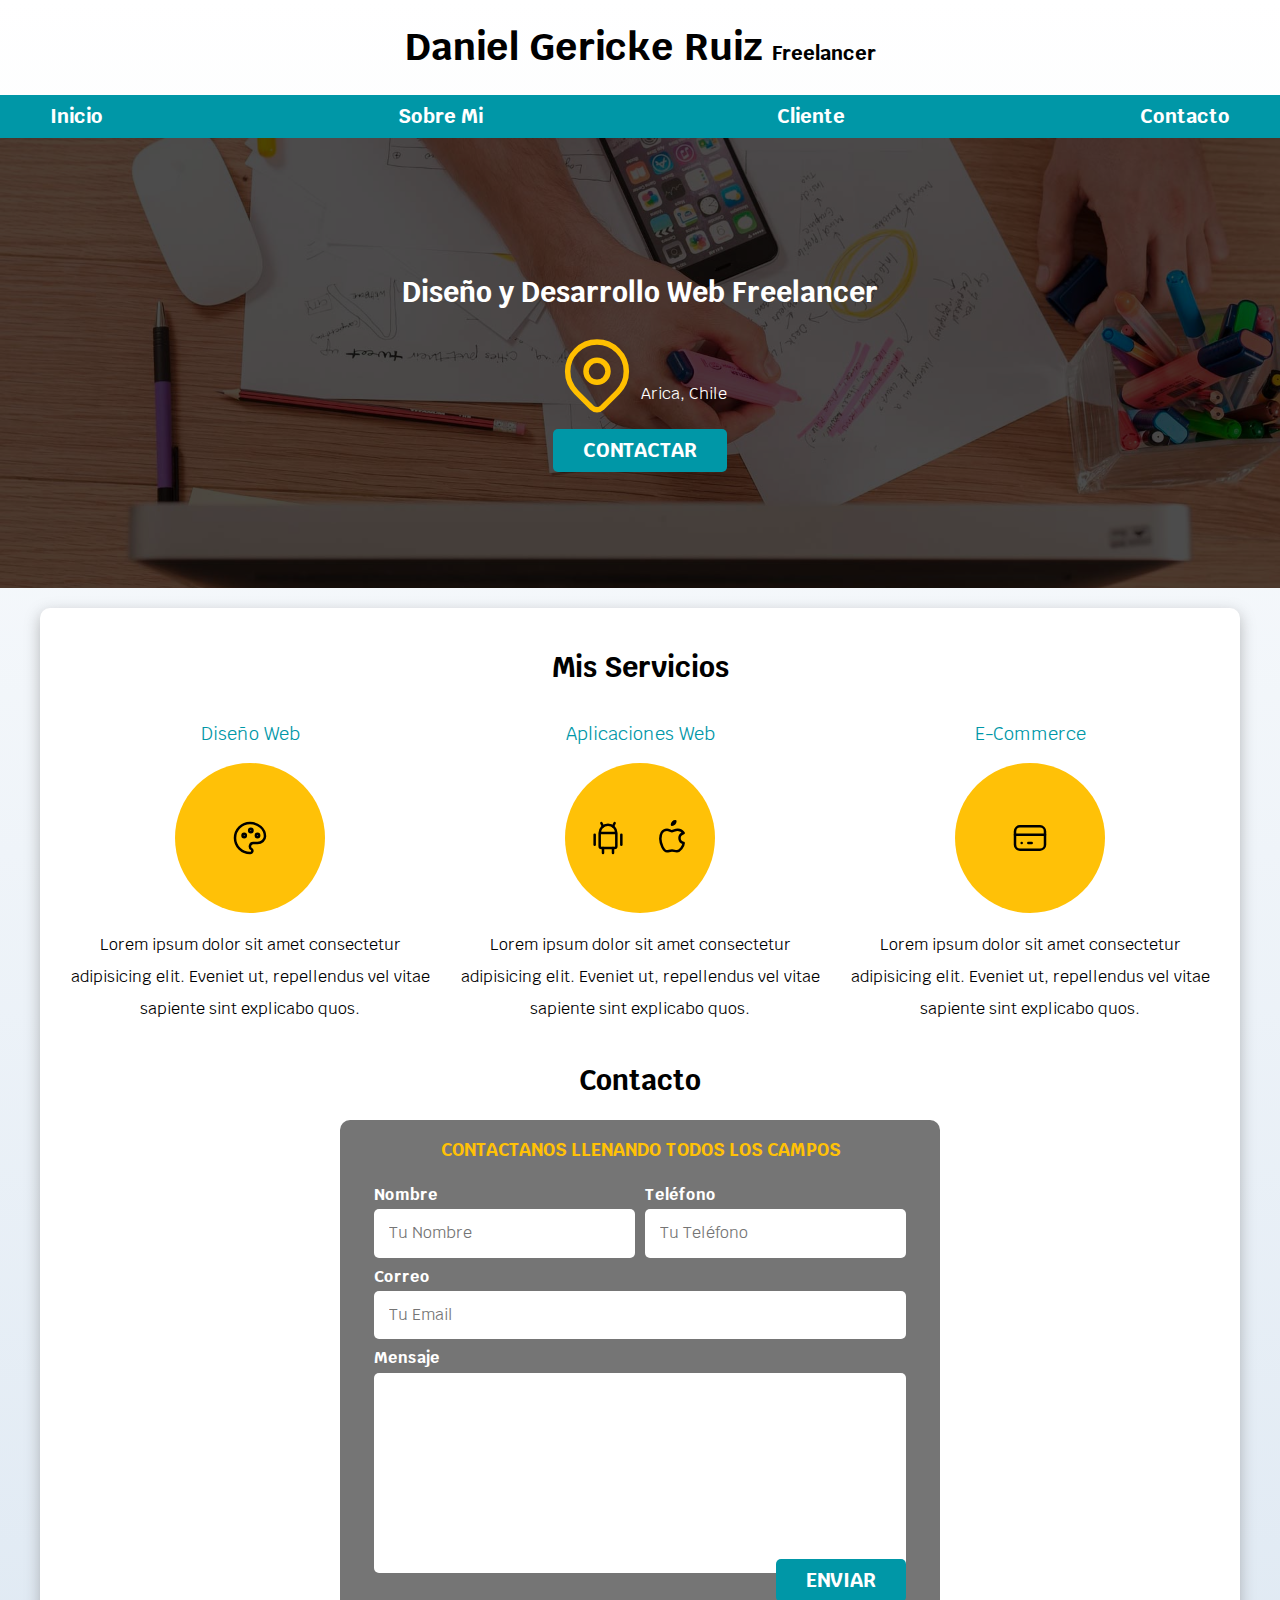
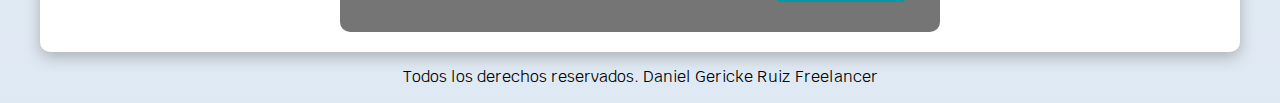
<file: index.html>
<!DOCTYPE html>
<html lang="en">

<head>
    <meta charset="UTF-8">
    <meta http-equiv="X-UA-Compatible" content="IE=edge">
    <meta name="viewport" content="width=device-width, initial-scale=1.0">
    <title>Diseñador Freelancer</title>
    <link rel="preload" href="css/normalize.css" as="style">
    <link rel="stylesheet" href="css/normalize.css">
    <link rel="preconnect" href="https://fonts.googleapis.com">
    <link rel="preconnect" href="https://fonts.gstatic.com" crossorigin>
    <link href="https://fonts.googleapis.com/css2?family=Krub:wght@400;700&display=swap" rel="stylesheet">
    <link rel="preload" href="css/styles.css" as="style">
    <link href="css/styles.css" rel="stylesheet">
</head>
<!-- comentarios -->
<body>
    <header>
        <h1 class="titulo">Daniel Gericke Ruiz <span>Freelancer</span></h1>
    </header>

    <div class="nav-bg">
        <nav class="navegacion-principal contenedor"> 
            <a href="#">Inicio</a>
            <a href="#">Sobre Mi</a>
            <a href="#">Cliente</a>
            <a href="#">Contacto</a>
        </nav>
    </div>

    <section class="hero">
        <div class="contenido-hero">
            <h2>Diseño y Desarrollo Web <span>Freelancer</span></h2>
            <div class="ubicacion">
                <svg xmlns="http://www.w3.org/2000/svg" class="icon icon-tabler icon-tabler-map-pin" width="88" height="88" viewBox="0 0 24 24" stroke-width="1.5" stroke="#ffbf00" fill="none" stroke-linecap="round" stroke-linejoin="round">
                    <path stroke="none" d="M0 0h24v24H0z" fill="none"/>
                    <path d="M9 11a3 3 0 1 0 6 0a3 3 0 0 0 -6 0" />
                    <path d="M17.657 16.657l-4.243 4.243a2 2 0 0 1 -2.827 0l-4.244 -4.243a8 8 0 1 1 11.314 0z" />
                </svg>
                <p>Arica, Chile</p>
            </div>
            <a class="boton" href="#">Contactar</a>
        </div> <!-- contenido-hero -->
    </section>

    <main class="contenedor sombra">
        <h2>Mis Servicios</h2>
        
        <div class="servicios">

            <section class="servicio">
                <h3>Diseño Web</h3>
                <div class="iconos">
                    <svg xmlns="http://www.w3.org/2000/svg" class="icon icon-tabler icon-tabler-palette" width="40" height="40" viewBox="0 0 24 24" stroke-width="1.5" stroke="#000000" fill="none" stroke-linecap="round" stroke-linejoin="round">
                        <path stroke="none" d="M0 0h24v24H0z" fill="none"/>
                        <path d="M12 21a9 9 0 0 1 0 -18c4.97 0 9 3.582 9 8c0 1.06 -.474 2.078 -1.318 2.828c-.844 .75 -1.989 1.172 -3.182 1.172h-2.5a2 2 0 0 0 -1 3.75a1.3 1.3 0 0 1 -1 2.25" />
                        <path d="M8.5 10.5m-1 0a1 1 0 1 0 2 0a1 1 0 1 0 -2 0" />
                        <path d="M12.5 7.5m-1 0a1 1 0 1 0 2 0a1 1 0 1 0 -2 0" />
                        <path d="M16.5 10.5m-1 0a1 1 0 1 0 2 0a1 1 0 1 0 -2 0" />
                    </svg>
                </div>
                
                <p>
                    Lorem ipsum dolor sit amet consectetur adipisicing elit.
                    Eveniet ut, repellendus vel vitae sapiente sint explicabo quos.
                </p>
            </section>

            <section class="servicio">
                <h3>Aplicaciones Web</h3>
                <div class="iconos">
                    <svg xmlns="http://www.w3.org/2000/svg" class="icon icon-tabler icon-tabler-brand-android" width="40" height="40" viewBox="0 0 24 24" stroke-width="1.5" stroke="#000000" fill="none" stroke-linecap="round" stroke-linejoin="round">
                        <path stroke="none" d="M0 0h24v24H0z" fill="none"/>
                        <path d="M4 10l0 6" />
                        <path d="M20 10l0 6" />
                        <path d="M7 9h10v8a1 1 0 0 1 -1 1h-8a1 1 0 0 1 -1 -1v-8a5 5 0 0 1 10 0" />
                        <path d="M8 3l1 2" />
                        <path d="M16 3l-1 2" />
                        <path d="M9 18l0 3" />
                        <path d="M15 18l0 3" />
                    </svg>
                

                    <svg xmlns="http://www.w3.org/2000/svg" class="icon icon-tabler icon-tabler-brand-apple" width="40" height="40" viewBox="0 0 24 24" stroke-width="1.5" stroke="#000000" fill="none" stroke-linecap="round" stroke-linejoin="round">
                        <path stroke="none" d="M0 0h24v24H0z" fill="none"/>
                        <path d="M9 7c-3 0 -4 3 -4 5.5c0 3 2 7.5 4 7.5c1.088 -.046 1.679 -.5 3 -.5c1.312 0 1.5 .5 3 .5s4 -3 4 -5c-.028 -.01 -2.472 -.403 -2.5 -3c-.019 -2.17 2.416 -2.954 2.5 -3c-1.023 -1.492 -2.951 -1.963 -3.5 -2c-1.433 -.111 -2.83 1 -3.5 1c-.68 0 -1.9 -1 -3 -1z" />
                        <path d="M12 4a2 2 0 0 0 2 -2a2 2 0 0 0 -2 2" />
                    </svg>
                </div>

                <p>
                    Lorem ipsum dolor sit amet consectetur adipisicing elit.
                    Eveniet ut, repellendus vel vitae sapiente sint explicabo quos.
                </p>
            </section>
        
            <section class="servicio">
                <h3>E-Commerce</h3>
                <div class="iconos">
                    <svg xmlns="http://www.w3.org/2000/svg" class="icon icon-tabler icon-tabler-credit-card" width="40" height="40" viewBox="0 0 24 24" stroke-width="1.5" stroke="#000000" fill="none" stroke-linecap="round" stroke-linejoin="round">
                        <path stroke="none" d="M0 0h24v24H0z" fill="none"/>
                        <path d="M3 5m0 3a3 3 0 0 1 3 -3h12a3 3 0 0 1 3 3v8a3 3 0 0 1 -3 3h-12a3 3 0 0 1 -3 -3z" />
                        <path d="M3 10l18 0" />
                        <path d="M7 15l.01 0" />
                        <path d="M11 15l2 0" />
                    </svg>
                </div>
                <p>
                    Lorem ipsum dolor sit amet consectetur adipisicing elit.
                    Eveniet ut, repellendus vel vitae sapiente sint explicabo quos.
                </p>
            </section>
        </div> <!-- cierre .servicios-->
    

        <section>
            <h2>Contacto</h2>

            <form class="formulario">
                <fieldset>
                    <legend>Contactanos llenando todos los campos</legend>
                    
                    <div class="contenedor-campos">
                        <div class="campo">
                            <label>Nombre</label>
                            <input class="input-text" type="text" placeholder="Tu Nombre">
                        </div>

                        <div class="campo">
                            <label>Teléfono</label>
                            <input class="input-text" type="tel" placeholder="Tu Teléfono">
                        </div>

                        <div class="campo">
                            <label>Correo</label>
                            <input class="input-text" type="email" placeholder="Tu Email">
                        </div>

                        <div class="campo">
                            <label>Mensaje</label>
                            <textarea class="input-text"></textarea>
                        </div>
                    </div><!-- cierre .contenedor-campos -->

                    <div class="alinear-derecha flex">
                        <input class="boton w-sm-100" type="submit" value="Enviar">
                    </div>
                </fieldset>

            </form>

        </section>
    </main>

    <footer class="footer">
        <p>Todos los derechos reservados. Daniel Gericke Ruiz Freelancer</p>
    </footer>

    <script type="text/javascript">
        (function(d, t) {
            var v = d.createElement(t), s = d.getElementsByTagName(t)[0];
            v.onload = function() {
              window.voiceflow.chat.load({
                verify: { projectID: '66c28e56a552cf48a62efcc3' },
                url: 'https://general-runtime.voiceflow.com',
                versionID: 'production'
              });
            }
            v.src = "https://cdn.voiceflow.com/widget/bundle.mjs"; v.type = "text/javascript"; s.parentNode.insertBefore(v, s);
        })(document, 'script');
      </script>

</body>

</html>
</file>
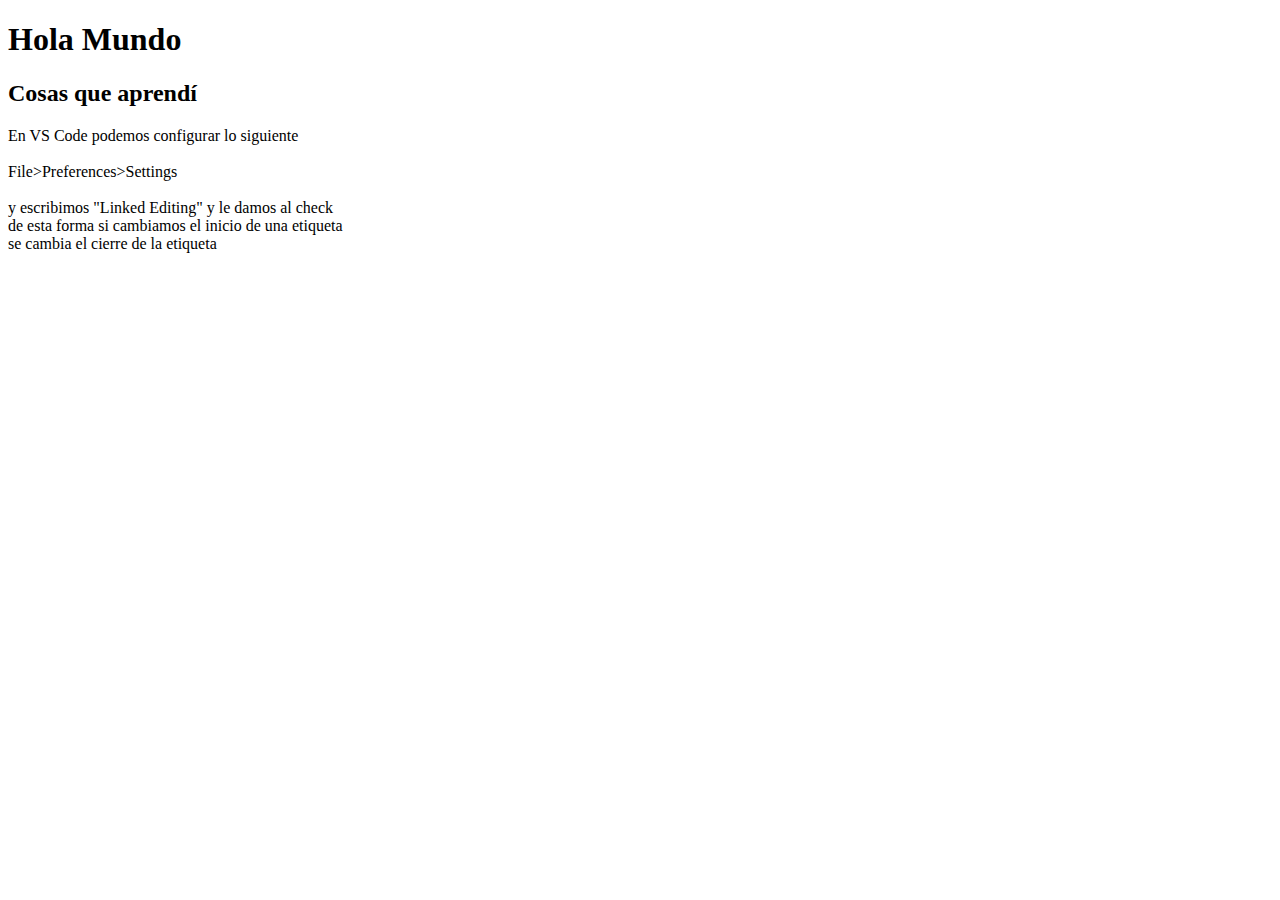
<file: clases/clase1.html>
<!DOCTYPE html>
<html lang="en">
<head>
    <meta charset="UTF-8">
    <meta http-equiv="X-UA-Compatible" content="IE=edge">
    <meta name="viewport" content="width=device-width, initial-scale=1.0">
    <title>Diseñador Freelancer</title>
</head>
<body>
    <h1>Hola Mundo</h1> 

    <h2>Cosas que aprendí</h2>
    <p>En VS Code podemos configurar lo siguiente <br><br>
        File>Preferences>Settings <br><br>
        y escribimos "Linked Editing" y le damos al check <br>
        de esta forma si cambiamos el inicio de una etiqueta <br>
        se cambia el cierre de la etiqueta
    </p>
</body>
</html>
</file>
<file: css/styles.css>
:root{ /* "psedoselector" se inician ':' custom propiete */
    --blanco: #ffffff;
    --oscuro: #212121;
    --primario: #FFC107;
    --secundario: #0097A7;
    --gris: #757575;
    --grisClaro: #DFE9F3
}
/* GLOBALES */
html{
    font-size: 62.5%; /* hack para tamaños*/
    box-sizing: border-box; /* hack para Box Model */
    scroll-snap-type: y mandatory;
}

/* SCROM SNAP */
.servicios,
.navegacion-principal,
.formulario{
    scroll-snap-align: center;
    scroll-snap-stop: always;
}

*, *:before, *:after {   /* https://www.paulirish.com/2012/box-sizing-border-box-ftw/ */
    box-sizing: inherit;
}
body{                
    font-size: 16px; /* 1rem = 10px */ /* hack para tamaños*/
    font-family: 'Krub', sans-serif;
    background-image: linear-gradient(to top, var(--grisClaro) 0%, var(--blanco) 100%); /*degradado del fondo*/
}
.contenedor{
    max-width: 120rem;
    margin: 0 auto; /* top left bot left  --> ejemplo margin 0 0 0 0;*/
}
.boton{
    background-color: var(--secundario);
    color: var(--blanco);
    padding: 1rem 3rem;
    margin-top: 1rem;
    font-size: 2rem;
    text-decoration: none;
    text-transform: uppercase;
    font-weight: bold;
    border-radius: .5rem;
    width: 90%;
    text-align: center;
    border: none;
}
@media (min-width: 480px) {
    .boton{
        width: auto;
    }    
}
.boton:hover{
    cursor: pointer;
}

.sombra{ 
    box-shadow: 0px 5px 15px 0px rgba(112,112,112,0.48);
    background-color: var(--blanco);
    padding: 2rem;
    border-radius: 1rem;
}

/* TIPOGRAFIA */ /* se usa . para clases y # para ID*/
h1{
    font-size: 3.8rem;
}
h2{
    font-size: 2.8rem;
}
h3{
    font-size: 1.8rem;
}
h1,h2,h3{
    text-align: center;
}

/* TITULOS */
.titulo span{
    font-size: 2rem;
}

/* UTILIDADES */
.w-sm-100{
    width: 100%;
}
@media (min-width: 769px) {
    .w-sm-100{
        width: auto;
    }
}
.flex{
    display: flex;
}
.alinear-derecha{
    justify-content: flex-end;
}


/* NAVEGACION PRINCIPAL */
.nav-bg{
    background-color: var(--secundario);
}
.navegacion-principal{
    display: flex;
    flex-direction: column; /* Para que las opciones del nav se vean vertical*/
}
@media (min-width: 768px) {  /*480px para telefono, 768px para tablet, 1140px para laptop y pc de escritorio y 1400px para mas grande */
    .navegacion-principal{
        flex-direction: row;
        justify-content: space-between;
    }
}
.navegacion-principal a{
    display: block;
    text-align: center;
    color: var(--blanco);
    text-decoration: none; /*sub rayado y otros*/
    font-size: 2rem;
    font-weight: 700; /*bold o 700 para nuestra pagina es lo mismo*/
    padding: 1rem;
}
.navegacion-principal a:hover{ /*importante que el a y :hover esten juntos -> a:hover*/
    background-color: var(--primario);
    color: var(--oscuro);
}
/* HERO */
.hero{
    background-image: url(../img/hero.jpg);
    background-repeat: no-repeat;
    background-size: cover;
    height: 450px;
    position: relative;
    margin-bottom: 2rem;
}

.contenido-hero{
    position: absolute;
    background-color: rgba(0, 0, 0, 0.7); /* Anterior forma de poner color y transparencia */
    background-color: rgba(0 0 0 / 70%); /* nueva forma de poner color y transparencia, tiene poco soporte */
    width: 100%;
    height: 100%;

    display: flex;
    flex-direction: column;
    align-items: center;
    justify-content: center;
}

.contenido-hero h2,
.contenido-hero p{
    color: var(--blanco);
}

.contenido-hero .ubicacion{
    display: flex;
    align-items: flex-end;
}



/** Servicios **/
@media (min-width: 768px) {
    .servicios{
    display: grid;
    grid-template-columns: repeat(3,1fr);    /* fr hace referencia a fraccion, como hay 3 fr se divide en 3 */
    column-gap: 1rem;
    }
}

.servicio{
    display: flex;
    flex-direction: column;
    align-items: center;
    text-align: center;
}

.servicio h3{
    color: var(--secundario);
    font-weight: normal;
}

.servicio p{
    line-height: 2;
}

.servicio .iconos{
    height: 15rem;
    width: 15rem;
    background-color: var(--primario);
    border-radius: 50%;
    display: flex;
    justify-content: space-evenly;
    align-items: center;
}

/**Contacto**/
.formulario{
    background-color: var(--gris);
    width: min(60rem, 100%); /* Utilizar el valor mas pequeño */
    margin: 0 auto;
    padding: 2rem;
    border-radius: 1rem;
}
.formulario fieldset{
    border: none;
}

.formulario legend{
    text-align: center;
    font-size: 1.8rem;
    text-transform: uppercase;
    font-weight: 700;
    margin-bottom: 2rem;
    color: var(--primario);
}

@media (min-width: 768px) {
    .contenedor-campos{
        display: grid;
        grid-template-columns: 1fr 1fr;
        grid-template-rows: auto auto 20rem;
        column-gap: 1rem;
    }

    .campo:nth-child(3),
    .campo:nth-child(4){
        grid-column: 1 / 3;
    }
}

.campo{
    margin-bottom: 1rem;

}

.campo label{
    color: var(--blanco);
    font-weight: bold;
    margin-bottom: .5rem;
    display: block;
}

.campo textarea{
    height: 20rem;
}

.input-text{
    width: 100%;
    border: none;
    padding: 1.5rem;
    border-radius: .5rem;
}

/* FOOTER */

.footer{
    text-align: center;
}
</file>
